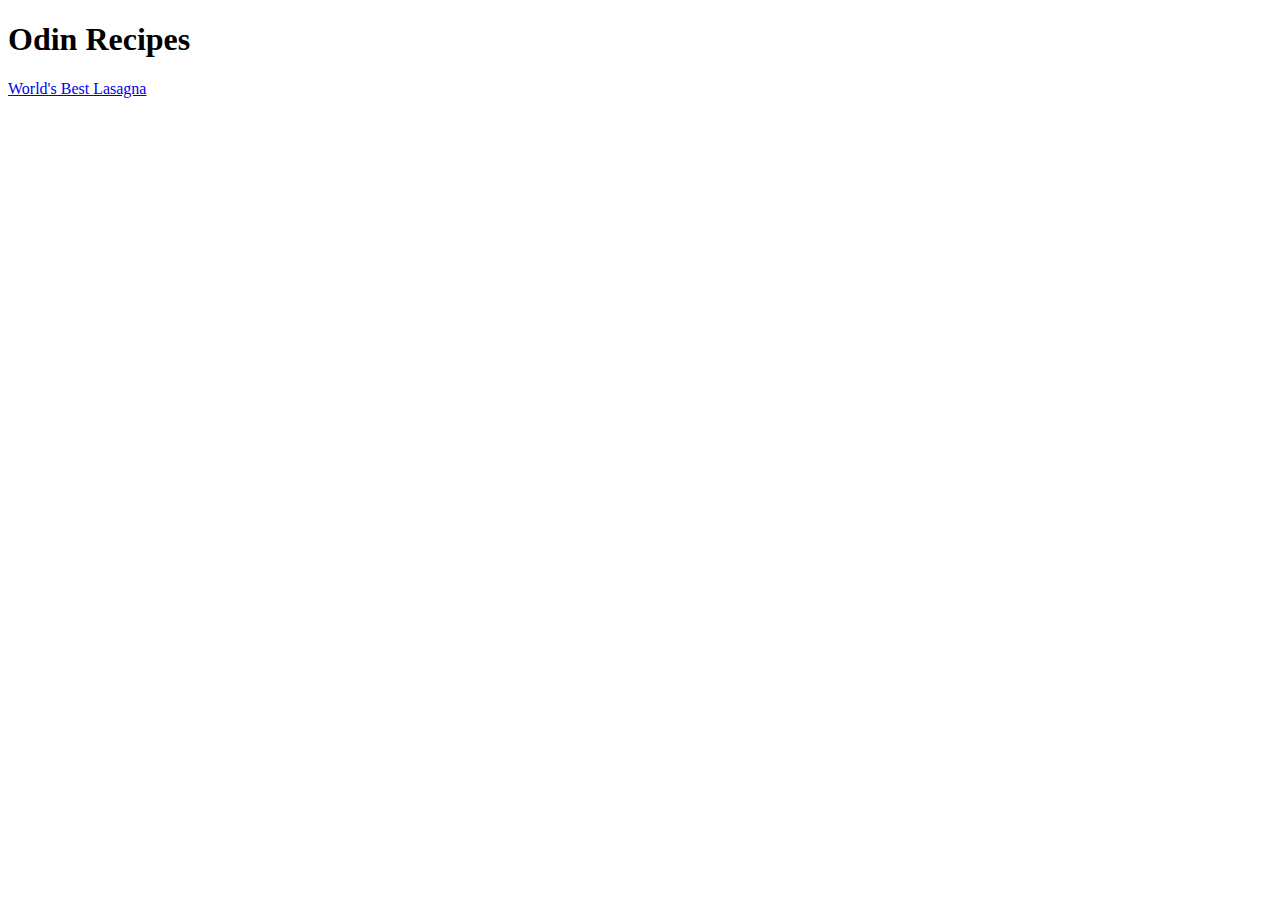
<file: index.html>
<!DOCTYPE html>
<html lang="en">
<head>
    <meta charset="UTF-8">
    <title>Odin Recipe</title>
</head>
<body>
    <h1>Odin Recipes</h1>
    <a href="./recipes/worlds-best-lasagna.html" target="_blank" rel="noopener noreferrer">World's Best Lasagna</a>
</body>
</html>
</file>
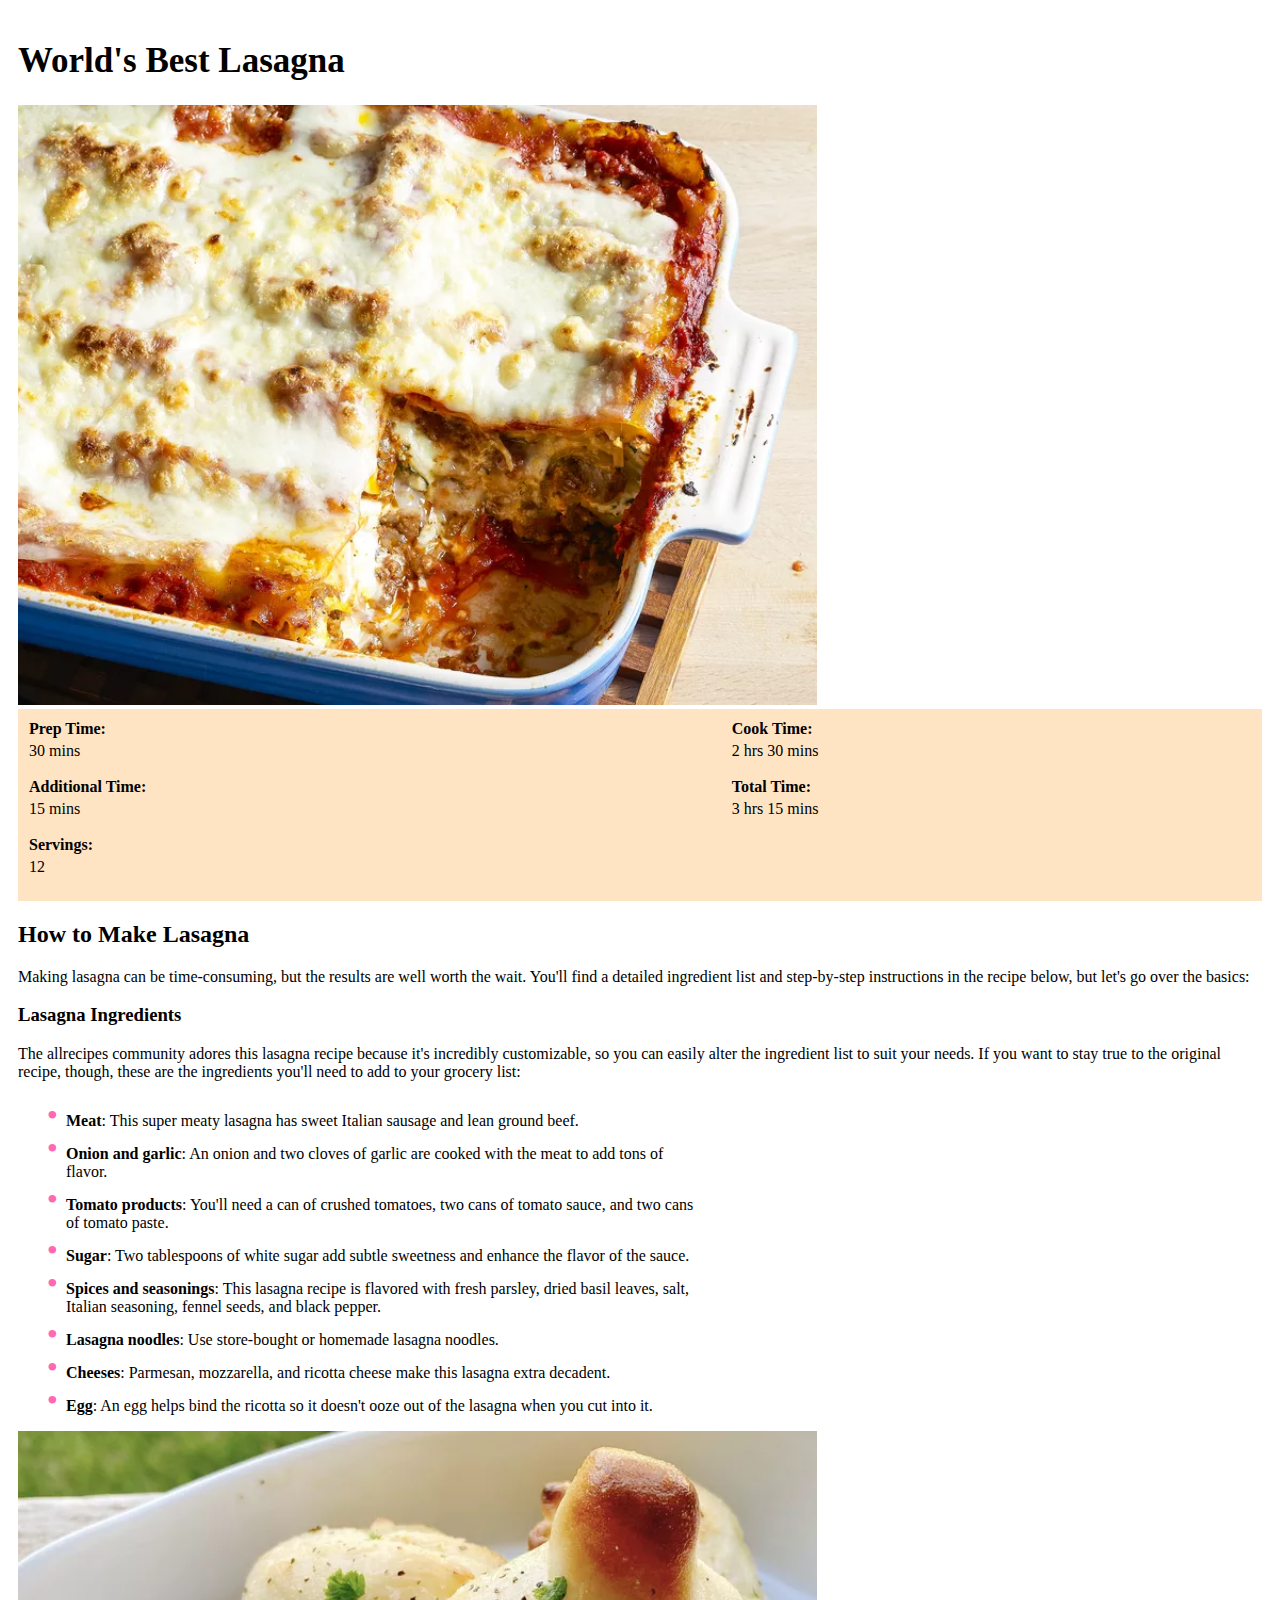
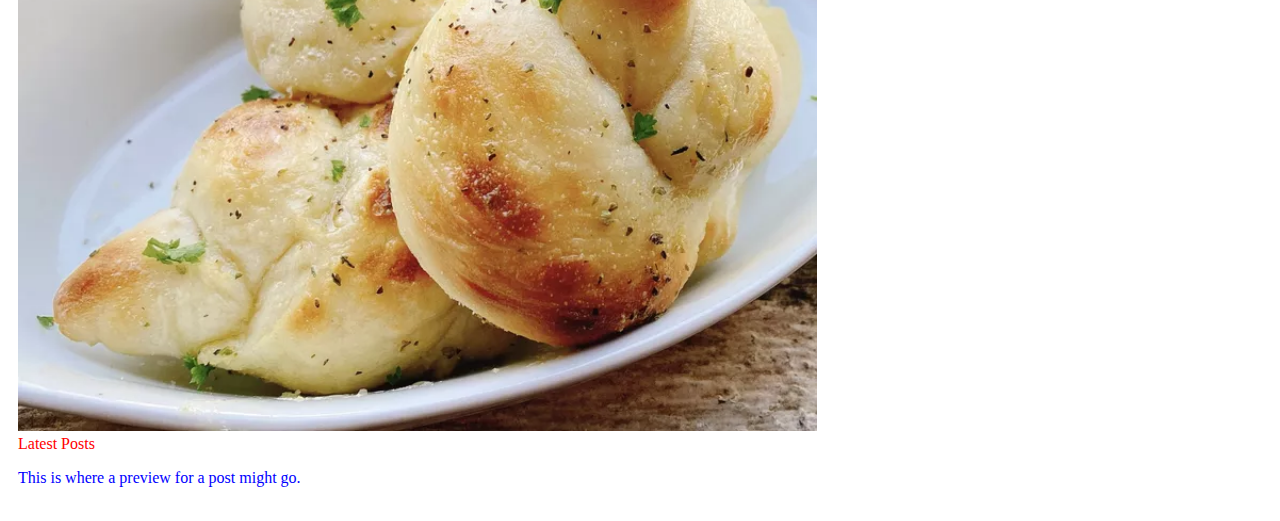
<file: recipes/worlds-best-lasagna.html>
<!DOCTYPE html>
<html lang="en">
<head>
    <meta charset="UTF-8">
    <title>World's Best Lasagna by allrecipes</title>
    <style>
        body {
            font-family:Georgia, 'Times New Roman', Times, serif;
            padding: 10px;
            
        }
        img{
            width: auto;
            height: 600px;
        }
        table{
            text-align: left;
            padding: 8px;
            width: 100%;
            background-color: bisque;
        }
        th {
            color: #000000;
            font-weight: bold;
            
        }
        td {
            padding-bottom: 15px;
            color: #000000;
        }
        ul li::marker {
        color: hotpink;
        width: 1em;
        margin-left: 2em;
        content: "\2022";
        font-size: 2rem;
        }
        ul {
            max-width: 80ch;
            text-align: left;
        }
        li {
            padding-inline-start: 1ch;
        }
    </style>
</head>
<body>
    <h1 style="font-weight: 800; font-size: 35px;">World's Best Lasagna</h1>
    <img src="../food-images/lasagna" alt="yummy lasagna">
    <table>
        <tr>
            <th>Prep Time:</th>
            <th>Cook Time:</th>
        </tr>
        <tr>
            <td>30 mins</td>
            <td>2 hrs 30 mins</td>
        </tr>
        <tr>
            <th>Additional Time:</th>
            <th>Total Time:</th>
        </tr>
        <tr>
            <td>15 mins</td>
            <td>3 hrs 15 mins</td>
        </tr>
        <tr>
            <th>Servings:</th>
        </tr>
        <tr>
            <td>12</td>
        </tr>
    </table>
    <h2>How to Make Lasagna</h2>
    <p>Making lasagna can be time-consuming, but the results are well worth the wait. You'll find a detailed ingredient list and step-by-step instructions in the recipe below, but let's go over the basics:</p>
    <h3>Lasagna Ingredients</h3>
    <p>The allrecipes community adores this lasagna recipe because it's incredibly customizable, so you can easily alter the ingredient list to suit your needs. If you want to stay true to the original recipe, though, these are the ingredients you'll need to add to your grocery list:</p>
    <ul>
        <li><b>Meat</b>: This super meaty lasagna has sweet Italian sausage and lean ground beef.</li>
        <li><b>Onion and garlic</b>: An onion and two cloves of garlic are cooked with the meat to add tons of flavor.</li>
        <li><b>Tomato products</b>: You'll need a can of crushed tomatoes, two cans of tomato sauce, and two cans of tomato paste.</li>
        <li><b>Sugar</b>: Two tablespoons of white sugar add subtle sweetness and enhance the flavor of the sauce.</li>
        <li><b>Spices and seasonings</b>: This lasagna recipe is flavored with fresh parsley, dried basil leaves, salt, Italian seasoning, fennel seeds, and black pepper.</li>
        <li><b>Lasagna noodles</b>: Use store-bought or homemade lasagna noodles.</li>
        <li><b>Cheeses</b>: Parmesan, mozzarella, and ricotta cheese make this lasagna extra decadent.</li>
        <li><b>Egg</b>: An egg helps bind the ricotta so it doesn't ooze out of the lasagna when you cut into it.</li>
    </ul>
    <img src="../food-images/what-to-serve-with-lasagna" alt="Garlic Knots">
    <div>
        <div class="subsection header">Latest Posts</div>
        <p class="subsection" id="preview">
          This is where a preview for a post might go.
        </p>
      </div>
      <style>
      .subsection.header {
        color: red;
      }
      
      .subsection#preview {
        color: blue;
      }
      </style>
</body>
</html>
</file>
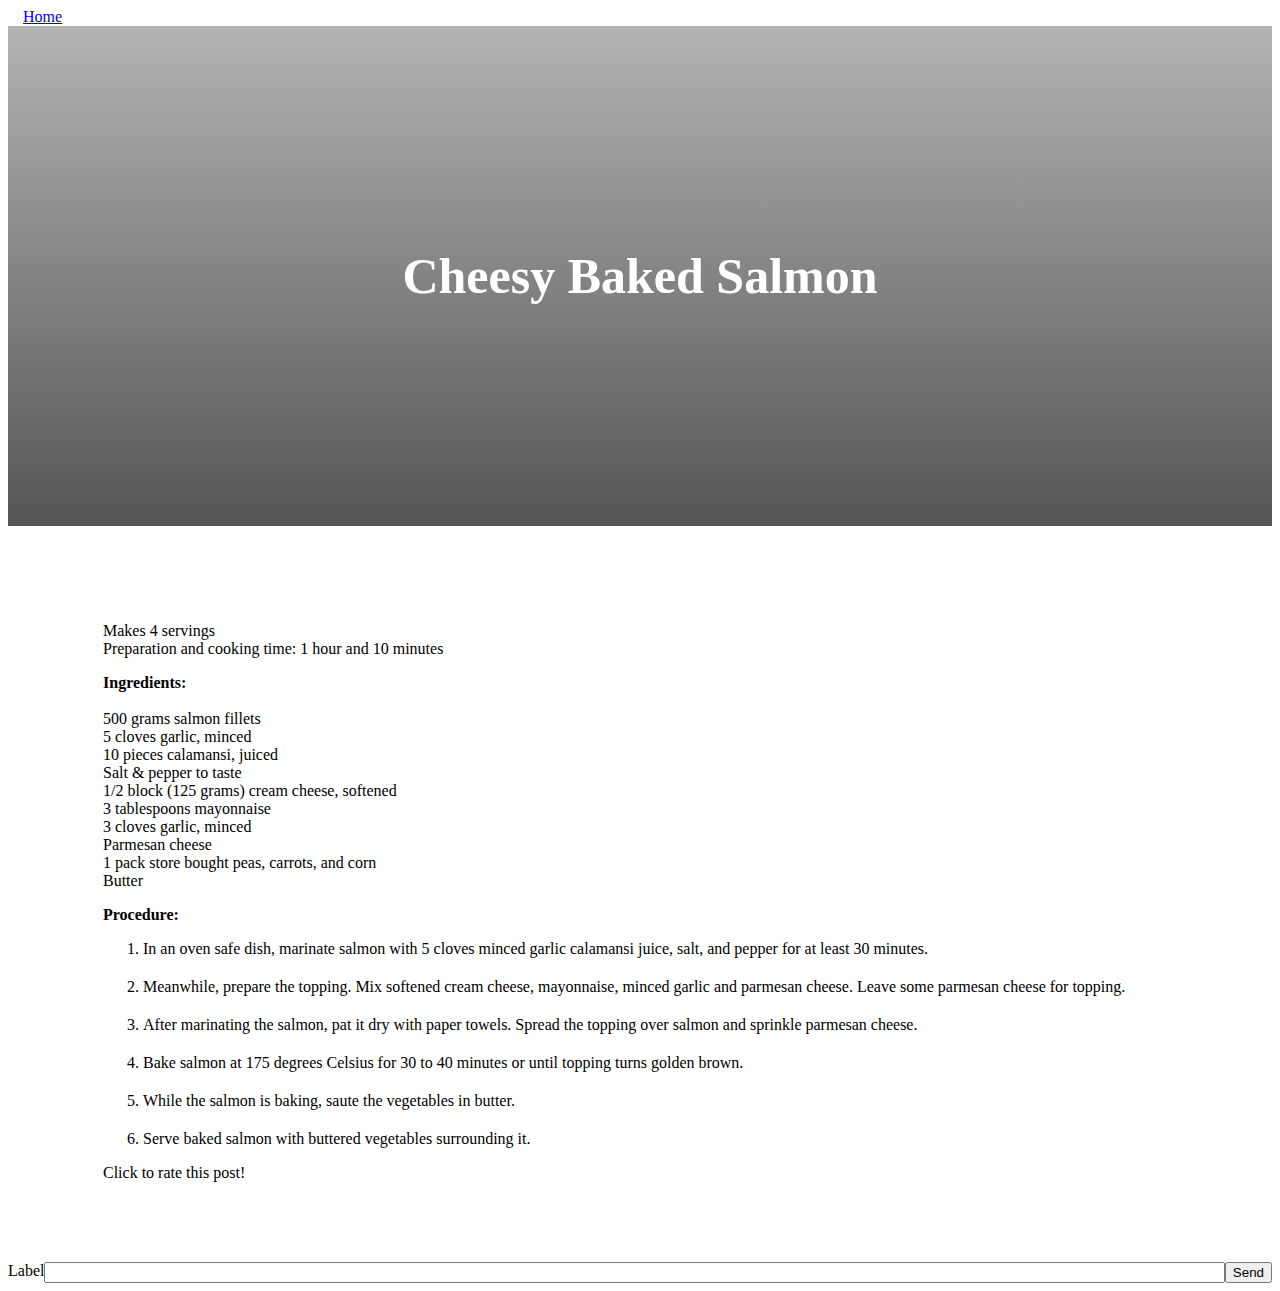
<file: recipes/cheesy-baked-salmon/cheesy-baked-salmon.html>
<!DOCTYPE html>
<html lang="en">
<head>
    <meta charset="UTF-8">
    <meta name="viewport" content="width=device-width, initial-scale=1.0">
    <title>Cheesy Baked Salmon</title>
</head>
<body class="container-body">
    <!-- link external css -->
    <link rel="stylesheet" href="style.css">
<div>
    <nav class="navbar">
        <div class="container">
        
            <ul id="menu-header-menu-1" class="navbar-nav">
                <li class="menu-item menu-item-type-post_type menu-item-object-page menu-item-home menu-item-17981"><a href="https://www.bitesized.ph/">Home</a></li>
                </li>

            </ul>
        </div>
    </nav>
    <h1 class="box h1">
        Cheesy Baked Salmon
    </h1>
    <div class="entry-content content">
        <p>
            Makes 4 servings
            <br>
            Preparation and cooking time: 1 hour and 10 minutes
        </p>
        
        <p>
            <strong>Ingredients:</strong>
            <br>
            <br>
            500 grams salmon fillets
            <br>
            5 cloves garlic, minced
            <br>
            10 pieces calamansi, juiced
            <br>
            Salt & pepper to taste
            <br>
            1/2 block (125 grams) cream cheese, softened
            <br>
            3 tablespoons mayonnaise
            <br>
            3 cloves garlic, minced
            <br>
            Parmesan cheese
            <br>
            1 pack store bought peas, carrots, and corn 
            <br>
            Butter
        </p>
        <nav>
            <strong>Procedure:</strong>
            <br>
            <ol>
                <li>In an oven safe dish, marinate salmon with 5 cloves minced garlic calamansi juice, salt, and pepper for at least 30 minutes.</li>
                <br>
                <li>Meanwhile, prepare the topping. Mix softened cream cheese, mayonnaise, minced garlic and parmesan cheese. Leave some parmesan cheese for topping.</li>
                <br>
                <li>After marinating the salmon, pat it dry with paper towels. Spread the topping over salmon and sprinkle parmesan cheese.</li>
                <br>
                <li>Bake salmon at 175 degrees Celsius for 30 to 40 minutes or until topping turns golden brown.</li>
                <br>
                <li>While the salmon is baking, saute the vegetables in butter.</li>
                <br>
                <li>Serve baked salmon with buttered vegetables surrounding it.</li>
            </ol>
            Click to rate this post!
        </nav>
    </div>
    <!-- https://developer.mozilla.org/en-US/docs/Web/CSS/CSS_Flexible_Box_Layout/Typical_Use_Cases_of_Flexbox -->
    <form class="example">
        <div class="wrapper">
          <label for="text">Label</label>
          <input type="text" id="text">
          <input type="submit" value="Send">
        </div>
      </form>
</div>
</body>
</html>
</file>
<file: recipes/cheesy-baked-salmon/style.css>
/* style css */
body {
    font-family:'Playfair Display',serif;
}
.container-body {
    flex: auto;
}
.navbar {
    position: relative;
    display: flex; flex-wrap: wrap;
    align-items: center;
    justify-content: space-between;
    flex-wrap: wrap;
}
.container {
    width: 100%;
    padding-right: 15px;
    padding-left: 15px;
    margin-right: auto;
    margin-left: auto;
}
#menu-header-menu-1 {
    display: contents!important;
}
.menu-item {
    position: relative;
    display: inline-block;
    margin: 0;
}
.navbar-nav {
    margin-left: auto;
    -webkit-box-orient: horizontal;
    -webkit-box-direction: normal;
    padding-left: 0;
    margin-bottom: 0;
    list-style: none;
}
.navbar>.container, 
.navbar>.container-fluid {
    
    display: flex;
    flex-wrap: wrap;
    align-items: center;
    -ms-flex-pack: justify;
    justify-content: space-between;
}
.h1 {
    font-size: 50px;
    line-height: 58px;
}
.box {
    
    height: 500px;
    margin: 0;
    padding: 0;
    border: 0;
    /* text-align can be removed since display flex can do its purpose? */
    text-align: center;  
    color: white;
    background-image:linear-gradient(to top, #000000aa,#9a9898bc), url(https://www.bitesized.ph/wp-content/uploads/2016/07/CONTIS-BAKED-SALMON.png);
    
    background-repeat: no-repeat;
    background-size: cover;
    background-position: center;
    display: flex; flex-wrap: wrap;
    align-items: center;
    justify-content: center;
}
.entry-content {
    position: relative;
    width: 100%;
    min-height: 1px;
    margin: 80px;
    padding-left: 15px;
    padding-right: 15px;
     
}
.content {
    
    justify-content: space-evenly;
    display: inline-block;
    font-size: 100%;
}
nav ol{
    display: flex;
    flex-direction: column;
    gap: 1px;
    
}
nav li {
    flex: 1 1 auto;
    
}

.wrapper {
    display: flex;
  }
  
  .wrapper input[type="text"] {
    flex: 1 1 auto;
  }
</file>
